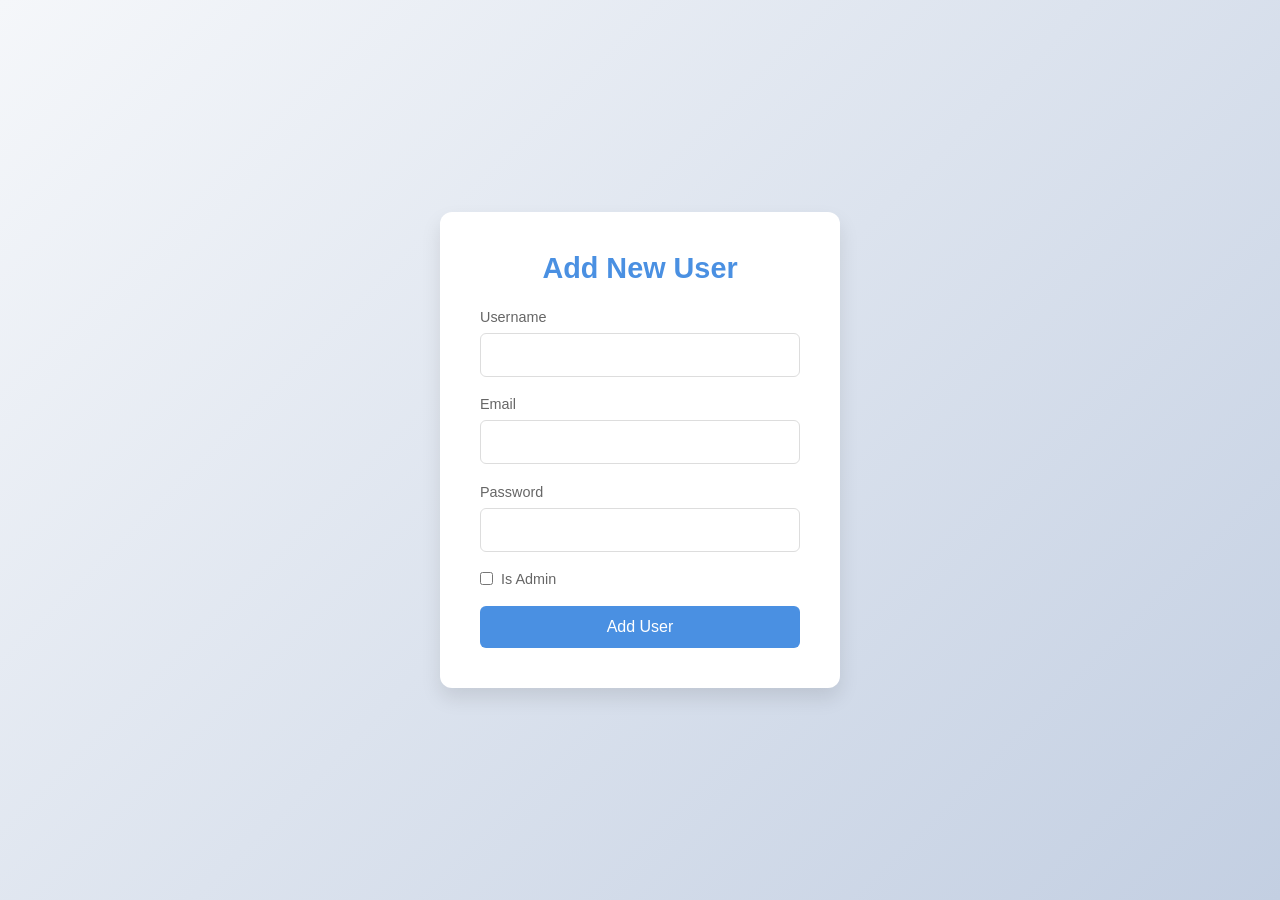
<file: templates/add_user.html>
<!DOCTYPE html>
<html lang="en">
<head>
    <meta charset="UTF-8">
    <meta name="viewport" content="width=device-width, initial-scale=1.0">
    <title>Add New User</title>
    <style>
        :root {
            --primary-color: #4A90E2;
            --primary-dark: #357ABD;
            --background-start: #f5f7fa;
            --background-end: #c3cfe2;
            --text-color: #333;
            --text-light: #666;
            --input-border: #ddd;
            --white: #fff;
            --error-bg: #f8d7da;
            --error-border: #f5c6cb;
            --error-text: #721c24;
        }

        * {
            box-sizing: border-box;
            margin: 0;
            padding: 0;
        }

        body {
            font-family: 'Roboto', 'Arial', sans-serif;
            background: linear-gradient(135deg, var(--background-start) 0%, var(--background-end) 100%);
            height: 100vh;
            display: flex;
            justify-content: center;
            align-items: center;
            color: var(--text-color);
        }

        .container {
            background-color: var(--white);
            padding: 2.5rem;
            border-radius: 12px;
            box-shadow: 0 10px 20px rgba(0, 0, 0, 0.1);
            width: 100%;
            max-width: 400px;
            transition: transform 0.3s ease, box-shadow 0.3s ease;
        }

        .container:hover {
            transform: translateY(-5px);
            box-shadow: 0 15px 30px rgba(0, 0, 0, 0.15);
        }

        h2 {
            text-align: center;
            color: var(--primary-color);
            margin-bottom: 1.5rem;
            font-size: 1.8rem;
        }

        form {
            display: flex;
            flex-direction: column;
        }

        .form-group {
            margin-bottom: 1.2rem;
        }

        label {
            display: block;
            margin-bottom: 0.5rem;
            color: var(--text-light);
            font-size: 0.9rem;
        }

        input[type="text"],
        input[type="email"],
        input[type="password"] {
            width: 100%;
            padding: 0.75rem;
            border: 1px solid var(--input-border);
            border-radius: 6px;
            font-size: 1rem;
            transition: border-color 0.3s ease, box-shadow 0.3s ease;
        }

        input[type="text"]:focus,
        input[type="email"]:focus,
        input[type="password"]:focus {
            border-color: var(--primary-color);
            outline: none;
            box-shadow: 0 0 0 3px rgba(74, 144, 226, 0.1);
        }

        .checkbox-group {
            display: flex;
            align-items: center;
            margin-bottom: 1.2rem;
        }

        .checkbox-group label {
            margin-bottom: 0;
            margin-left: 0.5rem;
        }

        button {
            background-color: var(--primary-color);
            color: var(--white);
            border: none;
            padding: 0.75rem;
            border-radius: 6px;
            font-size: 1rem;
            cursor: pointer;
            transition: background-color 0.3s ease, transform 0.1s ease;
        }

        button:hover {
            background-color: var(--primary-dark);
        }

        button:active {
            transform: translateY(1px);
        }

        .flash-messages {
            list-style-type: none;
            padding: 0;
            margin-bottom: 1rem;
        }

        .flash-message {
            background-color: var(--error-bg);
            border: 1px solid var(--error-border);
            color: var(--error-text);
            padding: 0.75rem;
            border-radius: 6px;
            margin-bottom: 0.5rem;
            font-size: 0.9rem;
        }
    </style>
</head>
<body>
    <div class="container">
        <h2>Add New User</h2>
        <form method="POST">
            <div class="form-group">
                <label for="username">Username</label>
                <input type="text" id="username" name="username" required>
            </div>
            <div class="form-group">
                <label for="email">Email</label>
                <input type="email" id="email" name="email" required>
            </div>
            <div class="form-group">
                <label for="password">Password</label>
                <input type="password" id="password" name="password" required>
            </div>
            <div class="checkbox-group">
                <input type="checkbox" id="is_admin" name="is_admin">
                <label for="is_admin">Is Admin</label>
            </div>
            <button type="submit">Add User</button>
        </form>
    </div>
</body>
</html>
</file>
